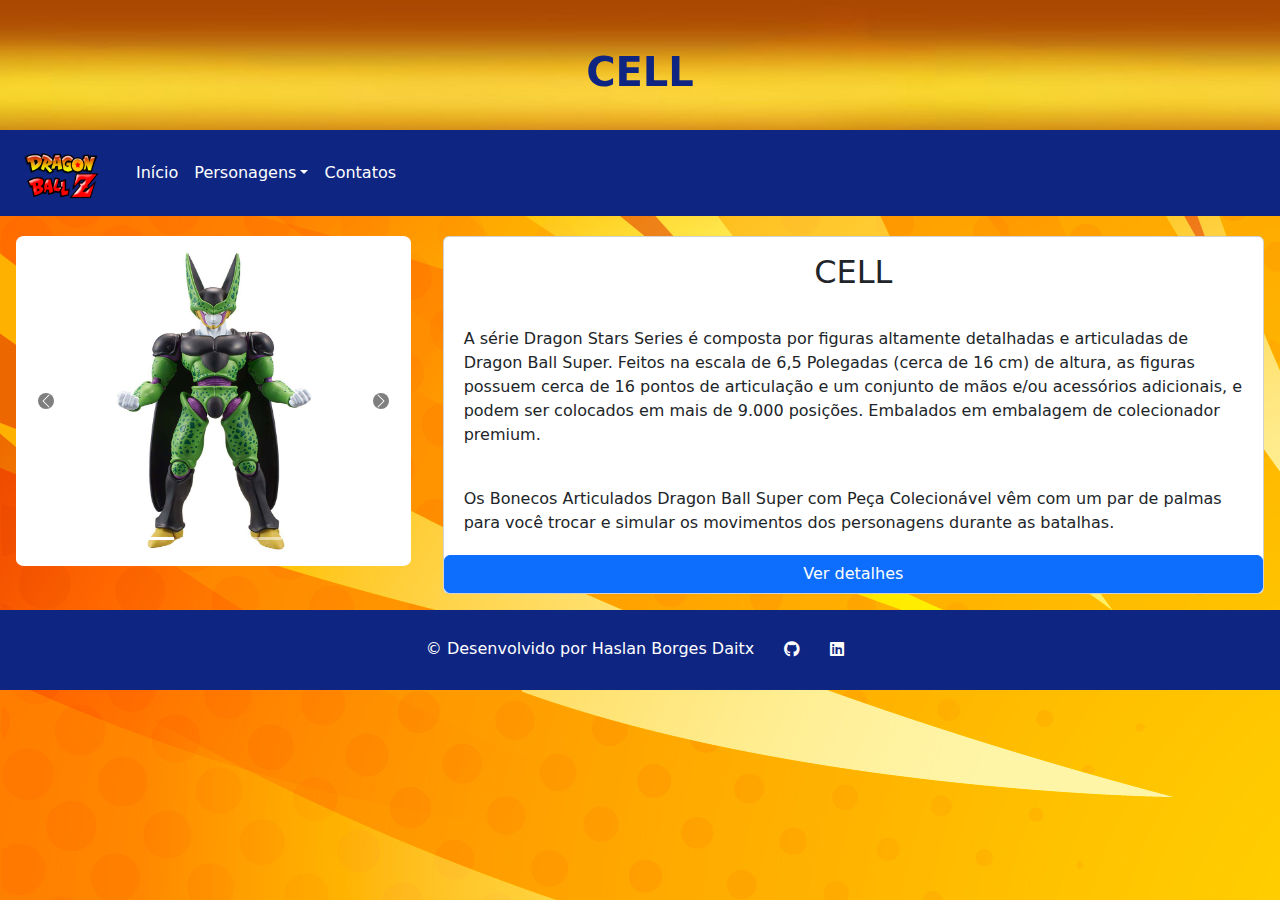
<file: cell.html>
<!DOCTYPE html>
<html lang="pt-br">
<head>
    <meta charset="UTF-8">
    <meta name="viewport" content="width=device-width, initial-scale=1.0">
    <title>CELL</title>
    <link rel="icon" type="image/x-icon" href="./Imagens/Outros/favicon.ico">
    <link href="https://cdn.jsdelivr.net/npm/bootstrap@5.3.3/dist/css/bootstrap.min.css" rel="stylesheet">
    <link rel="stylesheet" href="personagens_style.css">
    <link rel="stylesheet" href="https://cdnjs.cloudflare.com/ajax/libs/font-awesome/6.4.0/css/all.min.css">
</head>
<body>
    <header class="text-white text-center p-5 fixed-top">
        <h1 style="font-weight: 700; color: #0e2582;">CELL</h1>
    </header>
    <nav class="navbar navbar-expand-sm navbar-dark fixed-top" style="top: 150px;">
        <div class="container-fluid">
            <a class="navbar-brand" href="index.html">
                <img style="height: 60px;" src="./Imagens/Outros/Logo.png" alt="Logo">
            </a>
            <button class="navbar-toggler" type="button" data-bs-toggle="collapse" data-bs-target="#collapsibleNavbar">
                <span class="navbar-toggler-icon"></span>
            </button>
            <div class="collapse navbar-collapse" id="collapsibleNavbar">
                <ul class="navbar-nav">
                    <li class="nav-item">
                        <a class="nav-link text-white" href="index.html">Início</a>
                    </li>
                    <li class="nav-item dropdown">
                        <a class="nav-link text-white dropdown-toggle" href="#" role="button" data-bs-toggle="dropdown">Personagens</a>
                        <ul class="dropdown-menu">
                            <li><a class="dropdown-item" href="majin.html">Kid Buu</a></li>
                            <li><a class="dropdown-item" href="gohan.html">Gohan (Beast)</a></li>
                            <li><a class="dropdown-item" href="cell.html">Cell</a></li>
                            <li><a class="dropdown-item" href="goku.html">Goku</a></li>
                            <li><a class="dropdown-item" href="frieza.html">Gold Frieza</a></li>
                            <li><a class="dropdown-item" href="vegeta.html">Vegeta SSJ Blue</a></li>
                        </ul>
                    </li>
                    <li class="nav-item">
                        <a class="nav-link text-white" href="contatos.html">Contatos</a>
                    </li>
                </ul>
            </div>
        </div>
    </nav>
    <main class="container-fluid">
        <section class="row">
            <div class="col-12 col-md-8 col-lg-4 p-3">
                <!-- Carousel -->
                <div id="demo" class="carousel slide mx-max" data-bs-ride="carousel">
                    <div class="carousel-indicators">
                        <button type="button" data-bs-target="#demo" data-bs-slide-to="0" class="active"></button>
                        <button type="button" data-bs-target="#demo" data-bs-slide-to="1"></button>
                        <button type="button" data-bs-target="#demo" data-bs-slide-to="2"></button>
                        <button type="button" data-bs-target="#demo" data-bs-slide-to="3"></button>
                    </div>
                    <div class="carousel-inner">
                        <div class="carousel-item active">
                            <img src="./Imagens/Cell/Cell 2.jpg" class="w-100" alt="CELL 1">
                        </div>
                        <div class="carousel-item">
                            <img src="./Imagens/Cell/Cell 3.jpg" class="w-100" alt="CELL 2">
                        </div>
                        <div class="carousel-item">
                            <img src="./Imagens/Cell/Cell 4.jpg" class="w-100" alt="CELL 3">
                        </div>
                        <div class="carousel-item">
                            <img src="./Imagens/Cell/Cell 5.jpg" class="w-100" alt="CELL 4">
                        </div>
                    </div>
                    <button class="carousel-control-prev" type="button" data-bs-target="#demo" data-bs-slide="prev">
                        <span class="carousel-control-prev-icon"></span>
                    </button>
                    <button class="carousel-control-next" type="button" data-bs-target="#demo" data-bs-slide="next">
                        <span class="carousel-control-next-icon"></span>
                    </button>
                </div>
            </div>
            <div class="col-12 col-md-8 col-lg-8 p-3">
                <!-- Card -->
                <div class="card">
                    <h2 class="card-title text-center m-3">CELL</h2>
                    <p>A série Dragon Stars Series é composta por figuras altamente detalhadas e articuladas de Dragon Ball Super. Feitos na escala de 6,5 Polegadas (cerca de 16 cm) de altura, as figuras possuem cerca de 16 pontos de articulação e um conjunto de mãos e/ou acessórios adicionais, e podem ser colocados em mais de 9.000 posições. Embalados em embalagem de colecionador premium.</p>
                    <p>Os Bonecos Articulados Dragon Ball Super com Peça Colecionável vêm com um par de palmas para você trocar e simular os movimentos dos personagens durante as batalhas.</p>
                    <button class="btn btn-primary" type="button" data-bs-toggle="collapse" data-bs-target="#detalhesVegeta" aria-expanded="false" aria-controls="detalhesVegeta">Ver detalhes</button>
                    <div class="collapse" id="detalhesVegeta">
                        <div class="card card-body">
                            <p>Cell é um Bio-androide criado a partir das células de diversos lutadores como dos Guerreiros Z, Freeza e Rei Cold. Durante a sua participação na série, Cell evolui várias vezes, pois pretende se tornar um ser perfeito e para isso, passa a absorver a energia vital de vários humanos, em especial a dos Androides 17 e 18. Seu objetivo é se tornar o lutador mais forte da Terra, e para isso, ele precisa absorver os dois androides. As primeiras aparições de Cell na franquia, foram no mangá Dragon Ball, no capítulo 361.</p>
                        </div>
                    </div>
                </div>
            </div>
        </section>
    </main>
    <footer>
        <p>&copy; Desenvolvido por Haslan Borges Daitx</p>
        <a href="https://github.com/HaslanDaitx" target="_blank"><i class="fab fa-github"></i></a>
        <a href="https://www.linkedin.com/in/haslan-daitx-bb303743/" target="_blank"><i class="fab fa-linkedin"></i></a>
    </footer>
    <script src="https://cdn.jsdelivr.net/npm/bootstrap@5.3.3/dist/js/bootstrap.bundle.min.js"></script>
</body>
</html>
</file>
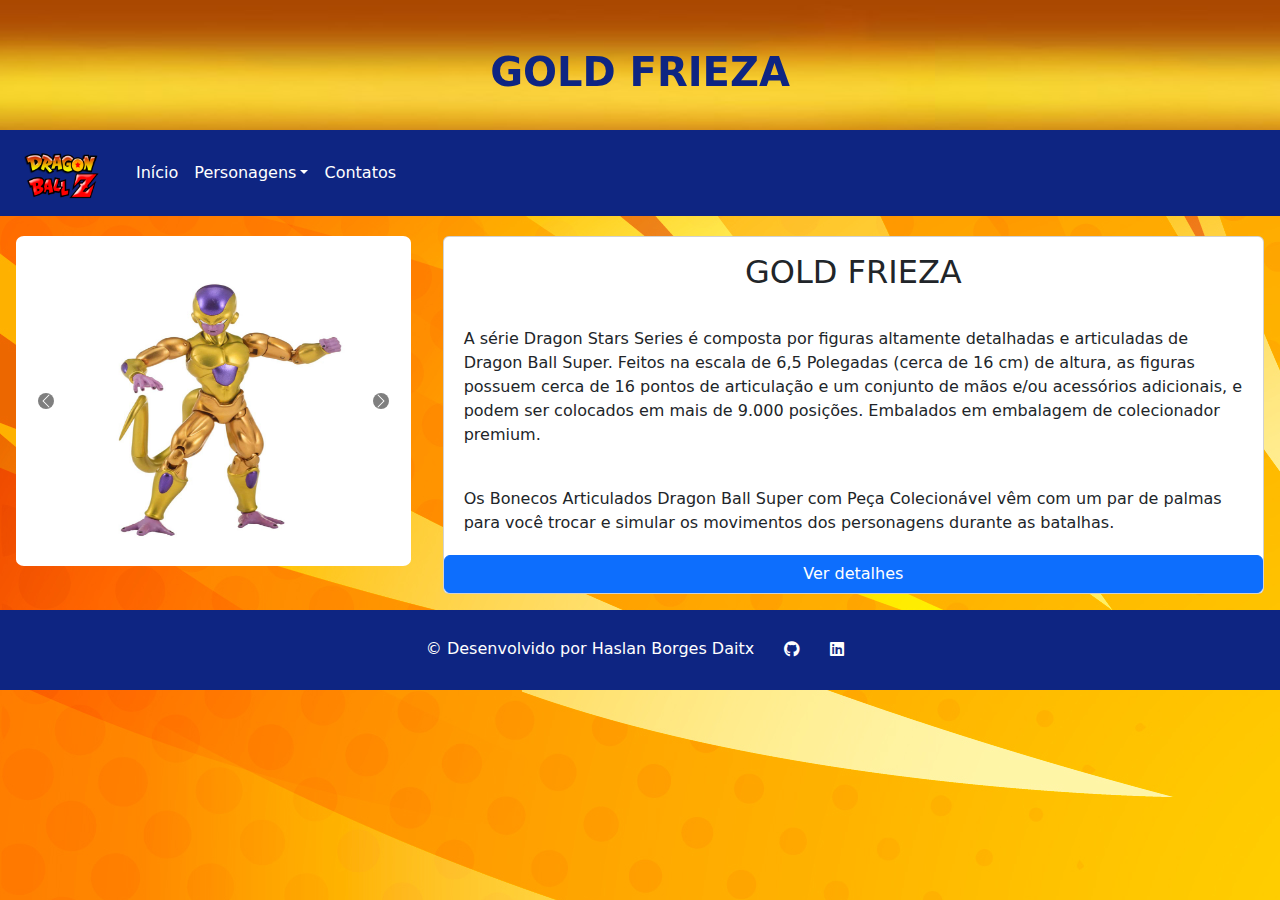
<file: frieza.html>
<!DOCTYPE html>
<html lang="pt-br">
<head>
    <meta charset="UTF-8">
    <meta name="viewport" content="width=device-width, initial-scale=1.0">
    <title>GOLD FRIEZA</title>
    <link rel="icon" type="image/x-icon" href="./Imagens/Outros/favicon.ico">
    <link href="https://cdn.jsdelivr.net/npm/bootstrap@5.3.3/dist/css/bootstrap.min.css" rel="stylesheet">
    <link rel="stylesheet" href="personagens_style.css">
    <link rel="stylesheet" href="https://cdnjs.cloudflare.com/ajax/libs/font-awesome/6.4.0/css/all.min.css">
</head>
<body>
    <header class="text-white text-center p-5 fixed-top">
        <h1 style="font-weight: 700; color: #0e2582;">GOLD FRIEZA</h1>
    </header>
    <nav class="navbar navbar-expand-sm navbar-dark fixed-top" style="top: 150px;">
        <div class="container-fluid">
            <a class="navbar-brand" href="index.html">
                <img style="height: 60px;" src="./Imagens/Outros/Logo.png" alt="Logo">
            </a>
            <button class="navbar-toggler" type="button" data-bs-toggle="collapse" data-bs-target="#collapsibleNavbar">
                <span class="navbar-toggler-icon"></span>
            </button>
            <div class="collapse navbar-collapse" id="collapsibleNavbar">
                <ul class="navbar-nav">
                    <li class="nav-item">
                        <a class="nav-link text-white" href="index.html">Início</a>
                    </li>
                    <li class="nav-item dropdown">
                        <a class="nav-link text-white dropdown-toggle" href="#" role="button" data-bs-toggle="dropdown">Personagens</a>
                        <ul class="dropdown-menu">
                            <li><a class="dropdown-item" href="majin.html">Kid Buu</a></li>
                            <li><a class="dropdown-item" href="gohan.html">Gohan (Beast)</a></li>
                            <li><a class="dropdown-item" href="cell.html">Cell</a></li>
                            <li><a class="dropdown-item" href="goku.html">Goku</a></li>
                            <li><a class="dropdown-item" href="frieza.html">Gold Frieza</a></li>
                            <li><a class="dropdown-item" href="vegeta.html">Vegeta SSJ Blue</a></li>
                        </ul>
                    </li>
                    <li class="nav-item">
                        <a class="nav-link text-white" href="contatos.html">Contatos</a>
                    </li>
                </ul>
            </div>
        </div>
    </nav>
    <main class="container-fluid">
        <section class="row">
            <div class="col-12 col-md-8 col-lg-4 p-3">
                <!-- Carousel -->
                <div id="demo" class="carousel slide mx-max" data-bs-ride="carousel">
                    <div class="carousel-indicators">
                        <button type="button" data-bs-target="#demo" data-bs-slide-to="0" class="active"></button>
                        <button type="button" data-bs-target="#demo" data-bs-slide-to="1"></button>
                        <button type="button" data-bs-target="#demo" data-bs-slide-to="2"></button>
                        <button type="button" data-bs-target="#demo" data-bs-slide-to="3"></button>
                    </div>
                    <div class="carousel-inner">
                        <div class="carousel-item active">
                            <img src="./Imagens/Golden Frieza/Golden Frieza 2.jpg" class="w-100" alt="FRIEZA 1">
                        </div>
                        <div class="carousel-item">
                            <img src="./Imagens/Golden Frieza/Golden Frieza 3.jpg" class="w-100" alt="FRIEZA 2">
                        </div>
                        <div class="carousel-item">
                            <img src="./Imagens/Golden Frieza/Golden Frieza 4.jpg" class="w-100" alt="FRIEZA 3">
                        </div>
                        <div class="carousel-item">
                            <img src="./Imagens/Golden Frieza/Golden Frieza 5.jpg" class="w-100" alt="FRIEZA 3">
                        </div>
                    </div>
                    <button class="carousel-control-prev" type="button" data-bs-target="#demo" data-bs-slide="prev">
                        <span class="carousel-control-prev-icon"></span>
                    </button>
                    <button class="carousel-control-next" type="button" data-bs-target="#demo" data-bs-slide="next">
                        <span class="carousel-control-next-icon"></span>
                    </button>
                </div>
            </div>
            <div class="col-12 col-md-8 col-lg-8 p-3">
                <!-- Card -->
                <div class="card">
                    <h2 class="card-title text-center m-3">GOLD FRIEZA</h2>
                    <p>A série Dragon Stars Series é composta por figuras altamente detalhadas e articuladas de Dragon Ball Super. Feitos na escala de 6,5 Polegadas (cerca de 16 cm) de altura, as figuras possuem cerca de 16 pontos de articulação e um conjunto de mãos e/ou acessórios adicionais, e podem ser colocados em mais de 9.000 posições. Embalados em embalagem de colecionador premium.</p>
                    <p>Os Bonecos Articulados Dragon Ball Super com Peça Colecionável vêm com um par de palmas para você trocar e simular os movimentos dos personagens durante as batalhas.</p>
                    <button class="btn btn-primary" type="button" data-bs-toggle="collapse" data-bs-target="#detalhesVegeta" aria-expanded="false" aria-controls="detalhesVegeta">Ver detalhes</button>
                    <div class="collapse" id="detalhesVegeta">
                        <div class="card card-body">
                            <p>Golden Frieza é a evolução final da raça Freeza. Foi criado pela primeira vez e nomeado pelo próprio Freeza. Essa transformação é alcançada por Freeza através de métodos de treinamento vigorosos devido à sua obsessiva necessidade de vingança contra Goku, já que Freeza é um prodígio natural em termos de poder, ele nunca treinou antes de seu esforço para derrotar Goku.</p>
                        </div>
                    </div>
                </div>
            </div>
        </section>
    </main>
    <footer>
        <p>&copy; Desenvolvido por Haslan Borges Daitx</p>
        <a href="https://github.com/HaslanDaitx" target="_blank"><i class="fab fa-github"></i></a>
        <a href="https://www.linkedin.com/in/haslan-daitx-bb303743/" target="_blank"><i class="fab fa-linkedin"></i></a>
    </footer>
    <script src="https://cdn.jsdelivr.net/npm/bootstrap@5.3.3/dist/js/bootstrap.bundle.min.js"></script>
</body>
</html>
</file>
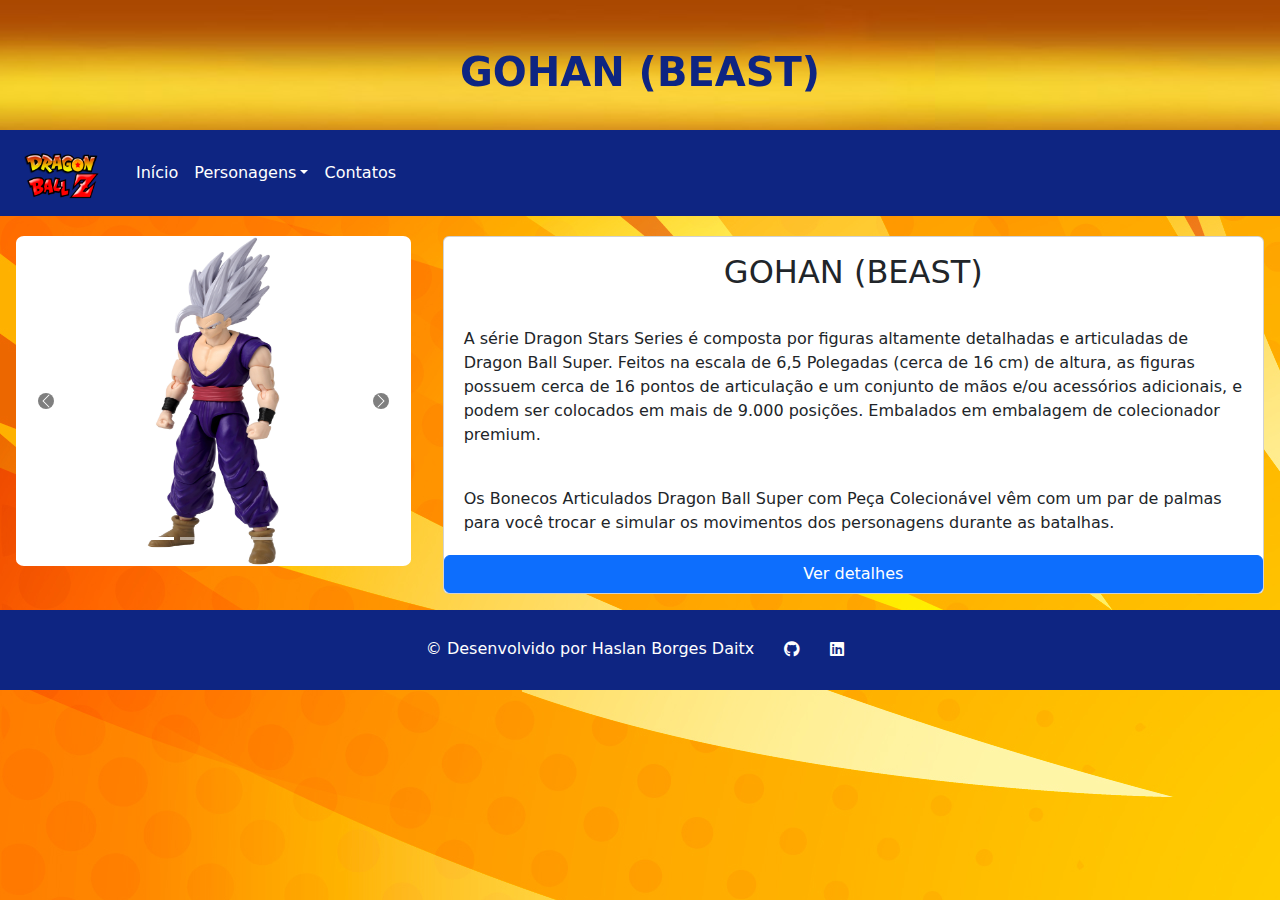
<file: gohan.html>
<!DOCTYPE html>
<html lang="pt-br">
<head>
    <meta charset="UTF-8">
    <meta name="viewport" content="width=device-width, initial-scale=1.0">
    <title>GOHAN (BEAST)</title>
    <link rel="icon" type="image/x-icon" href="./Imagens/Outros/favicon.ico">
    <link href="https://cdn.jsdelivr.net/npm/bootstrap@5.3.3/dist/css/bootstrap.min.css" rel="stylesheet">
    <link rel="stylesheet" href="personagens_style.css">
    <link rel="stylesheet" href="https://cdnjs.cloudflare.com/ajax/libs/font-awesome/6.4.0/css/all.min.css">
</head>
<body>
    <header class="text-white text-center p-5 fixed-top">
        <h1 style="font-weight: 700; color: #0e2582;">GOHAN (BEAST)</h1>
    </header>
    <nav class="navbar navbar-expand-sm navbar-dark fixed-top" style="top: 150px;">
        <div class="container-fluid">
            <a class="navbar-brand" href="index.html">
                <img style="height: 60px;" src="./Imagens/Outros/Logo.png" alt="Logo">
            </a>
            <button class="navbar-toggler" type="button" data-bs-toggle="collapse" data-bs-target="#collapsibleNavbar">
                <span class="navbar-toggler-icon"></span>
            </button>
            <div class="collapse navbar-collapse" id="collapsibleNavbar">
                <ul class="navbar-nav">
                    <li class="nav-item">
                        <a class="nav-link text-white" href="index.html">Início</a>
                    </li>
                    <li class="nav-item dropdown">
                        <a class="nav-link text-white dropdown-toggle" href="#" role="button" data-bs-toggle="dropdown">Personagens</a>
                        <ul class="dropdown-menu">
                            <li><a class="dropdown-item" href="majin.html">Kid Buu</a></li>
                            <li><a class="dropdown-item" href="gohan.html">Gohan (Beast)</a></li>
                            <li><a class="dropdown-item" href="cell.html">Cell</a></li>
                            <li><a class="dropdown-item" href="goku.html">Goku</a></li>
                            <li><a class="dropdown-item" href="frieza.html">Gold Frieza</a></li>
                            <li><a class="dropdown-item" href="vegeta.html">Vegeta SSJ Blue</a></li>
                        </ul>
                    </li>
                    <li class="nav-item">
                        <a class="nav-link text-white" href="contatos.html">Contatos</a>
                    </li>
                </ul>
            </div>
        </div>
    </nav>
    <main class="container-fluid">
        <section class="row">
            <div class="col-12 col-md-8 col-lg-4 p-3">
                <!-- Carousel -->
                <div id="demo" class="carousel slide mx-max" data-bs-ride="carousel">
                    <div class="carousel-indicators">
                        <button type="button" data-bs-target="#demo" data-bs-slide-to="0" class="active"></button>
                        <button type="button" data-bs-target="#demo" data-bs-slide-to="1"></button>
                        <button type="button" data-bs-target="#demo" data-bs-slide-to="2"></button>
                        <button type="button" data-bs-target="#demo" data-bs-slide-to="3"></button>
                    </div>
                    <div class="carousel-inner">
                        <div class="carousel-item active">
                            <img src="./Imagens/Gohan Beast/Gohan Beast 2.jpg" class="w-100" alt="GOHAN 1">
                        </div>
                        <div class="carousel-item">
                            <img src="./Imagens/Gohan Beast/Gohan Beast 3.jpg" class="w-100" alt="GOHAN 2">
                        </div>
                        <div class="carousel-item">
                            <img src="./Imagens/Gohan Beast/Gohan Beast 4.jpg" class="w-100" alt="GOHAN 3">
                        </div>
                        <div class="carousel-item">
                            <img src="./Imagens/Gohan Beast/Gohan Beast 5.jpg" class="w-100" alt="GOHAN 4">
                        </div>
                    </div>
                    <button class="carousel-control-prev" type="button" data-bs-target="#demo" data-bs-slide="prev">
                        <span class="carousel-control-prev-icon"></span>
                    </button>
                    <button class="carousel-control-next" type="button" data-bs-target="#demo" data-bs-slide="next">
                        <span class="carousel-control-next-icon"></span>
                    </button>
                </div>
            </div>
            <div class="col-12 col-md-8 col-lg-8 p-3">
                <!-- Card -->
                <div class="card">
                    <h2 class="card-title text-center m-3">GOHAN (BEAST)</h2>
                    <p>A série Dragon Stars Series é composta por figuras altamente detalhadas e articuladas de Dragon Ball Super. Feitos na escala de 6,5 Polegadas (cerca de 16 cm) de altura, as figuras possuem cerca de 16 pontos de articulação e um conjunto de mãos e/ou acessórios adicionais, e podem ser colocados em mais de 9.000 posições. Embalados em embalagem de colecionador premium.</p>
                    <p>Os Bonecos Articulados Dragon Ball Super com Peça Colecionável vêm com um par de palmas para você trocar e simular os movimentos dos personagens durante as batalhas.</p>
                    <button class="btn btn-primary" type="button" data-bs-toggle="collapse" data-bs-target="#detalhesVegeta" aria-expanded="false" aria-controls="detalhesVegeta">Ver detalhes</button>
                    <div class="collapse" id="detalhesVegeta">
                        <div class="card card-body">
                            <p>Uma transformação utilizada por Gohan que vem das várias vezes em que Gohan liberou seu poder escondido quando era criança. Seu poder vai muito além do normal, seu cabelo fica com um tamanho muito maior e fica na cor branca, e seus olhos ficam vermelhos. Aparece pela primeira vez no filme Dragon Ball Super: Super Hero para enfrentar Cell Max.</p>
                        </div>
                    </div>
                </div>
            </div>
        </section>
    </main>
    <footer>
        <p>&copy; Desenvolvido por Haslan Borges Daitx</p>
        <a href="https://github.com/HaslanDaitx" target="_blank"><i class="fab fa-github"></i></a>
        <a href="https://www.linkedin.com/in/haslan-daitx-bb303743/" target="_blank"><i class="fab fa-linkedin"></i></a>
    </footer>
    <script src="https://cdn.jsdelivr.net/npm/bootstrap@5.3.3/dist/js/bootstrap.bundle.min.js"></script>
</body>
</html>
</file>
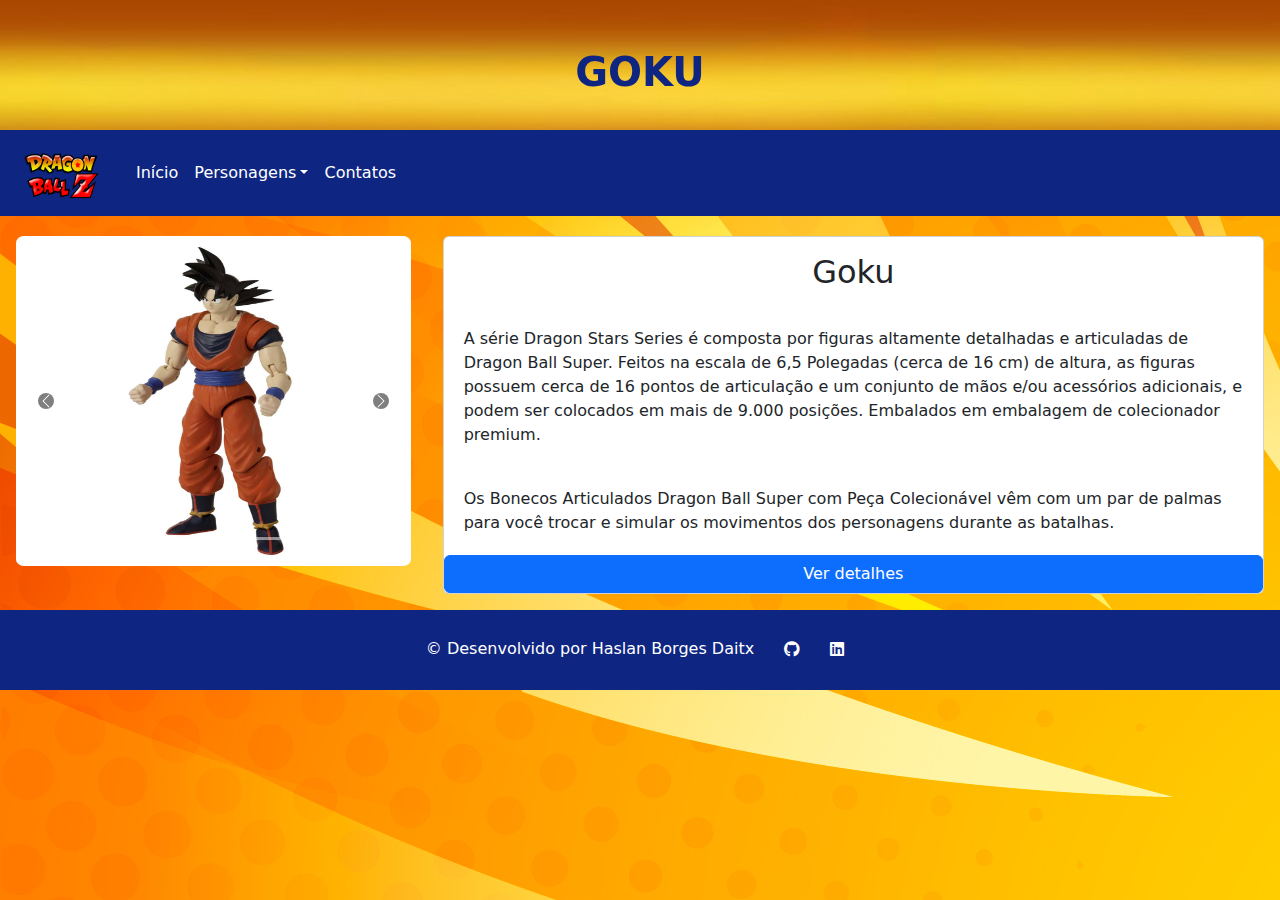
<file: goku.html>
<!DOCTYPE html>
<html lang="pt-br">
<head>
    <meta charset="UTF-8">
    <meta name="viewport" content="width=device-width, initial-scale=1.0">
    <title>GOKU</title>
    <link rel="icon" type="image/x-icon" href="./Imagens/Outros/favicon.ico">
    <link href="https://cdn.jsdelivr.net/npm/bootstrap@5.3.3/dist/css/bootstrap.min.css" rel="stylesheet">
    <link rel="stylesheet" href="personagens_style.css">
    <link rel="stylesheet" href="https://cdnjs.cloudflare.com/ajax/libs/font-awesome/6.4.0/css/all.min.css">
</head>
<body>
    <header class="text-white text-center p-5 fixed-top">
        <h1 style="font-weight: 700; color: #0e2582;">GOKU</h1>
    </header>
    <nav class="navbar navbar-expand-sm navbar-dark fixed-top" style="top: 150px;">
        <div class="container-fluid">
            <a class="navbar-brand" href="index.html">
                <img style="height: 60px;" src="./Imagens/Outros/Logo.png" alt="Logo">
            </a>
            <button class="navbar-toggler" type="button" data-bs-toggle="collapse" data-bs-target="#collapsibleNavbar">
                <span class="navbar-toggler-icon"></span>
            </button>
            <div class="collapse navbar-collapse" id="collapsibleNavbar">
                <ul class="navbar-nav">
                    <li class="nav-item">
                        <a class="nav-link text-white" href="index.html">Início</a>
                    </li>
                    <li class="nav-item dropdown">
                        <a class="nav-link text-white dropdown-toggle" href="#" role="button" data-bs-toggle="dropdown">Personagens</a>
                        <ul class="dropdown-menu">
                            <li><a class="dropdown-item" href="majin.html">Kid Buu</a></li>
                            <li><a class="dropdown-item" href="gohan.html">Gohan (Beast)</a></li>
                            <li><a class="dropdown-item" href="cell.html">Cell</a></li>
                            <li><a class="dropdown-item" href="goku.html">Goku</a></li>
                            <li><a class="dropdown-item" href="frieza.html">Gold Frieza</a></li>
                            <li><a class="dropdown-item" href="vegeta.html">Vegeta SSJ Blue</a></li>
                        </ul>
                    </li>
                    <li class="nav-item">
                        <a class="nav-link text-white" href="contatos.html">Contatos</a>
                    </li>
                </ul>
            </div>
        </div>
    </nav>
    <main class="container-fluid">
        <section class="row">
            <div class="col-12 col-md-8 col-lg-4 p-3">
                <!-- Carousel -->
                <div id="demo" class="carousel slide mx-max" data-bs-ride="carousel">
                    <div class="carousel-indicators">
                        <button type="button" data-bs-target="#demo" data-bs-slide-to="0" class="active"></button>
                        <button type="button" data-bs-target="#demo" data-bs-slide-to="1"></button>
                        <button type="button" data-bs-target="#demo" data-bs-slide-to="2"></button>
                        <button type="button" data-bs-target="#demo" data-bs-slide-to="3"></button>
                    </div>
                    <div class="carousel-inner">
                        <div class="carousel-item active">
                            <img src="./Imagens/Goku/Goku 2.jpg" class="w-100" alt="GOKU 1">
                        </div>
                        <div class="carousel-item">
                            <img src="./Imagens/Goku/Goku 3.jpg" class="w-100" alt="GOKU 2">
                        </div>
                        <div class="carousel-item">
                            <img src="./Imagens/Goku/Goku 4.jpg" class="w-100" alt="GOKU 3">
                        </div>
                        <div class="carousel-item">
                            <img src="./Imagens/Goku/Goku 5.jpg" class="w-100" alt="GOKU 3">
                        </div>
                    </div>
                    <button class="carousel-control-prev" type="button" data-bs-target="#demo" data-bs-slide="prev">
                        <span class="carousel-control-prev-icon"></span>
                    </button>
                    <button class="carousel-control-next" type="button" data-bs-target="#demo" data-bs-slide="next">
                        <span class="carousel-control-next-icon"></span>
                    </button>
                </div>
            </div>
            <div class="col-12 col-md-8 col-lg-8 p-3">
                <!-- Card -->
                <div class="card">
                    <h2 class="card-title text-center m-3">Goku</h2>
                    <p>A série Dragon Stars Series é composta por figuras altamente detalhadas e articuladas de Dragon Ball Super. Feitos na escala de 6,5 Polegadas (cerca de 16 cm) de altura, as figuras possuem cerca de 16 pontos de articulação e um conjunto de mãos e/ou acessórios adicionais, e podem ser colocados em mais de 9.000 posições. Embalados em embalagem de colecionador premium.</p>
                    <p>Os Bonecos Articulados Dragon Ball Super com Peça Colecionável vêm com um par de palmas para você trocar e simular os movimentos dos personagens durante as batalhas.</p>
                    <button class="btn btn-primary" type="button" data-bs-toggle="collapse" data-bs-target="#detalhesVegeta" aria-expanded="false" aria-controls="detalhesVegeta">Ver detalhes</button>
                    <div class="collapse" id="detalhesVegeta">
                        <div class="card card-body">
                            <p>Dragon Ball é um mangá criado por Akira Toriyama que narra as aventuras de Goku e seus amigos, em busca das esferas do dragão que tem o poder de realizar qualquer desejo de quem as possua e com isso enfrentam vários vilões icônicos ao longo da jornada.</p>
                        </div>
                    </div>
                </div>
            </div>
        </section>
    </main>
    <footer>
        <p>&copy; Desenvolvido por Haslan Borges Daitx</p>
        <a href="https://github.com/HaslanDaitx" target="_blank"><i class="fab fa-github"></i></a>
        <a href="https://www.linkedin.com/in/haslan-daitx-bb303743/" target="_blank"><i class="fab fa-linkedin"></i></a>
    </footer>
    <script src="https://cdn.jsdelivr.net/npm/bootstrap@5.3.3/dist/js/bootstrap.bundle.min.js"></script>
</body>
</html>
</file>
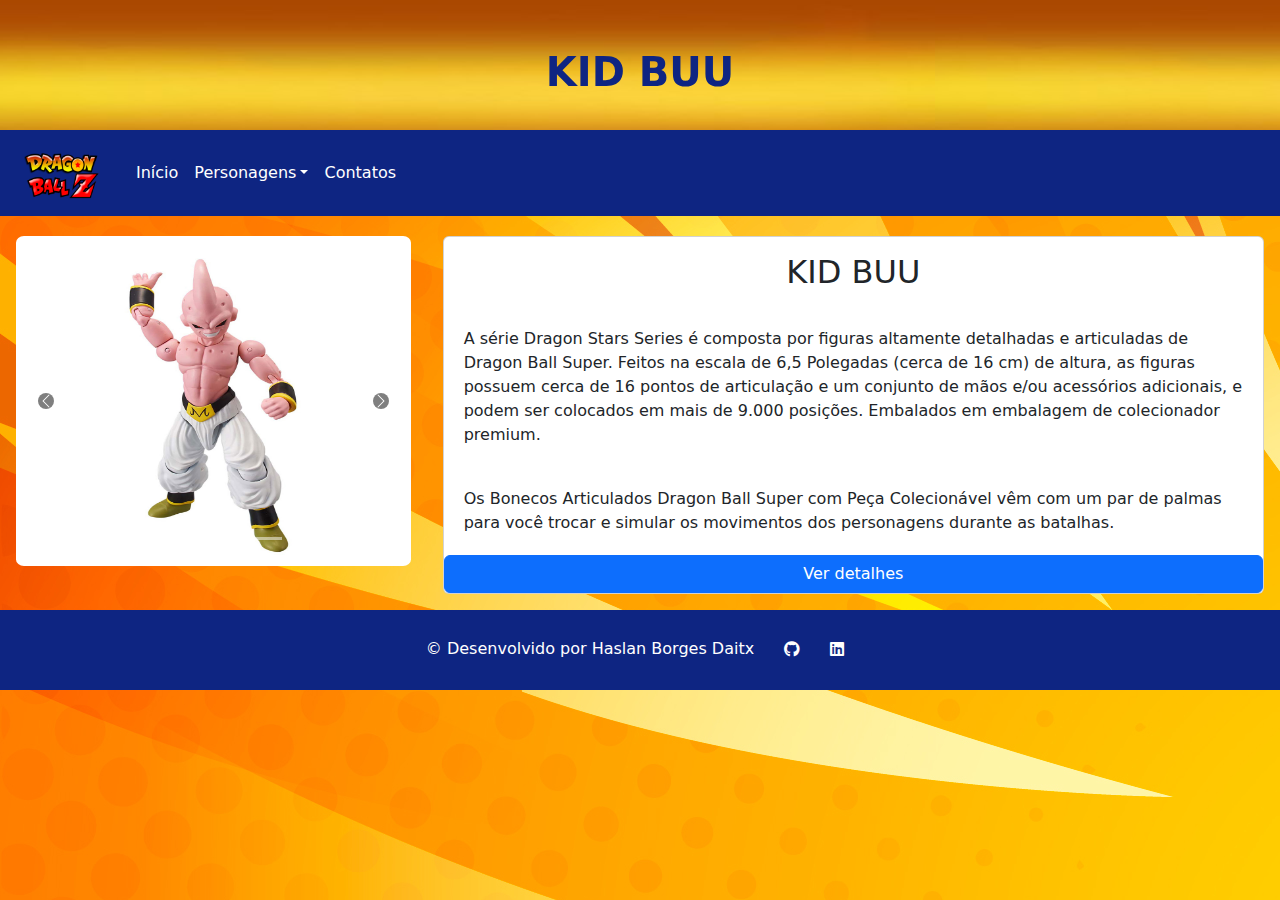
<file: majin.html>
<!DOCTYPE html>
<html lang="pt-br">
<head>
    <meta charset="UTF-8">
    <meta name="viewport" content="width=device-width, initial-scale=1.0">
    <title>KID BUU</title>
    <link rel="icon" type="image/x-icon" href="./Imagens/Outros/favicon.ico">
    <link href="https://cdn.jsdelivr.net/npm/bootstrap@5.3.3/dist/css/bootstrap.min.css" rel="stylesheet">
    <link rel="stylesheet" href="personagens_style.css">
    <link rel="stylesheet" href="https://cdnjs.cloudflare.com/ajax/libs/font-awesome/6.4.0/css/all.min.css">
</head>
<body>
    <header class="text-white text-center p-5 fixed-top">
        <h1 style="font-weight: 700; color: #0e2582;">KID BUU</h1>
    </header>
    <nav class="navbar navbar-expand-sm navbar-dark fixed-top" style="top: 150px;">
        <div class="container-fluid">
            <a class="navbar-brand" href="index.html">
                <img style="height: 60px;" src="./Imagens/Outros/Logo.png" alt="Logo">
            </a>
            <button class="navbar-toggler" type="button" data-bs-toggle="collapse" data-bs-target="#collapsibleNavbar">
                <span class="navbar-toggler-icon"></span>
            </button>
            <div class="collapse navbar-collapse" id="collapsibleNavbar">
                <ul class="navbar-nav">
                    <li class="nav-item">
                        <a class="nav-link text-white" href="index.html">Início</a>
                    </li>
                    <li class="nav-item dropdown">
                        <a class="nav-link text-white dropdown-toggle" href="#" role="button" data-bs-toggle="dropdown">Personagens</a>
                        <ul class="dropdown-menu">
                            <li><a class="dropdown-item" href="majin.html">Kid Buu</a></li>
                            <li><a class="dropdown-item" href="gohan.html">Gohan (Beast)</a></li>
                            <li><a class="dropdown-item" href="cell.html">Cell</a></li>
                            <li><a class="dropdown-item" href="goku.html">Goku</a></li>
                            <li><a class="dropdown-item" href="frieza.html">Gold Frieza</a></li>
                            <li><a class="dropdown-item" href="vegeta.html">Vegeta SSJ Blue</a></li>
                        </ul>
                    </li>
                    <li class="nav-item">
                        <a class="nav-link text-white" href="contatos.html">Contatos</a>
                    </li>
                </ul>
            </div>
        </div>
    </nav>
    <main class="container-fluid">
        <section class="row">
            <div class="col-12 col-md-8 col-lg-4 p-3">
                <!-- Carousel -->
                <div id="demo" class="carousel slide mx-max" data-bs-ride="carousel">
                    <div class="carousel-indicators">
                        <button type="button" data-bs-target="#demo" data-bs-slide-to="0" class="active"></button>
                        <button type="button" data-bs-target="#demo" data-bs-slide-to="1"></button>
                        <button type="button" data-bs-target="#demo" data-bs-slide-to="2"></button>
                        <button type="button" data-bs-target="#demo" data-bs-slide-to="3"></button>
                    </div>
                    <div class="carousel-inner">
                        <div class="carousel-item active">
                            <img src="./Imagens/Majin/Majin 2.jpg" class="w-100" alt="Kid Buu 1">
                        </div>
                        <div class="carousel-item">
                            <img src="./Imagens/Majin/Majin 3.jpg" class="w-100" alt="Kid Buu 2">
                        </div>
                        <div class="carousel-item">
                            <img src="./Imagens/Majin/Majin 4.jpg" class="w-100" alt="Kid Buu 3">
                        </div>
                        <div class="carousel-item">
                            <img src="./Imagens/Majin/Majin 5.jpg" class="w-100" alt="Kid Buu 3">
                        </div>
                    </div>
                    <button class="carousel-control-prev" type="button" data-bs-target="#demo" data-bs-slide="prev">
                        <span class="carousel-control-prev-icon"></span>
                    </button>
                    <button class="carousel-control-next" type="button" data-bs-target="#demo" data-bs-slide="next">
                        <span class="carousel-control-next-icon"></span>
                    </button>
                </div>
            </div>
            <div class="col-12 col-md-8 col-lg-8 p-3">
                <!-- Card -->
                <div class="card">
                    <h2 class="card-title text-center m-3">KID BUU</h2>
                    <p>A série Dragon Stars Series é composta por figuras altamente detalhadas e articuladas de Dragon Ball Super. Feitos na escala de 6,5 Polegadas (cerca de 16 cm) de altura, as figuras possuem cerca de 16 pontos de articulação e um conjunto de mãos e/ou acessórios adicionais, e podem ser colocados em mais de 9.000 posições. Embalados em embalagem de colecionador premium.</p>
                    <p>Os Bonecos Articulados Dragon Ball Super com Peça Colecionável vêm com um par de palmas para você trocar e simular os movimentos dos personagens durante as batalhas.</p>
                    <button class="btn btn-primary" type="button" data-bs-toggle="collapse" data-bs-target="#detalhesVegeta" aria-expanded="false" aria-controls="detalhesVegeta">Ver detalhes</button>
                    <div class="collapse" id="detalhesVegeta">
                        <div class="card card-body">
                            <p>Kid Buu é a forma original e pura de Majin Buu. Sua primeira aparição ocorre no capítulo #508 do mangá de Dragon Ball, publicado na revista Weekly Shonen Jump de 28 de Fevereiro de 1995. Ao contrário de suas outras formas, essa forma do Buu é vista como irracional e espontânea, destruindo até seu próprio corpo para destruir a Terra. Embora ele pareça menor do que as formas anteriores, ele é mais perigoso devido ao seu mal implacável e imprevisível. Kid Buu também é completamente livre de restrições e não tem vestígios de sanidade e, por isso, é extremamente volátil. Ele mantém sua personalidade infantil, se divertindo e rindo histericamente da destruição de mundos inteiros. Kid Buu é o principal antagonista da saga Majin Buu.</p>
                        </div>
                    </div>
                </div>
            </div>
        </section>
    </main>
    <footer>
        <p>&copy; Desenvolvido por Haslan Borges Daitx</p>
        <a href="https://github.com/HaslanDaitx" target="_blank"><i class="fab fa-github"></i></a>
        <a href="https://www.linkedin.com/in/haslan-daitx-bb303743/" target="_blank"><i class="fab fa-linkedin"></i></a>
    </footer>
    <script src="https://cdn.jsdelivr.net/npm/bootstrap@5.3.3/dist/js/bootstrap.bundle.min.js"></script>
</body>
</html>
</file>
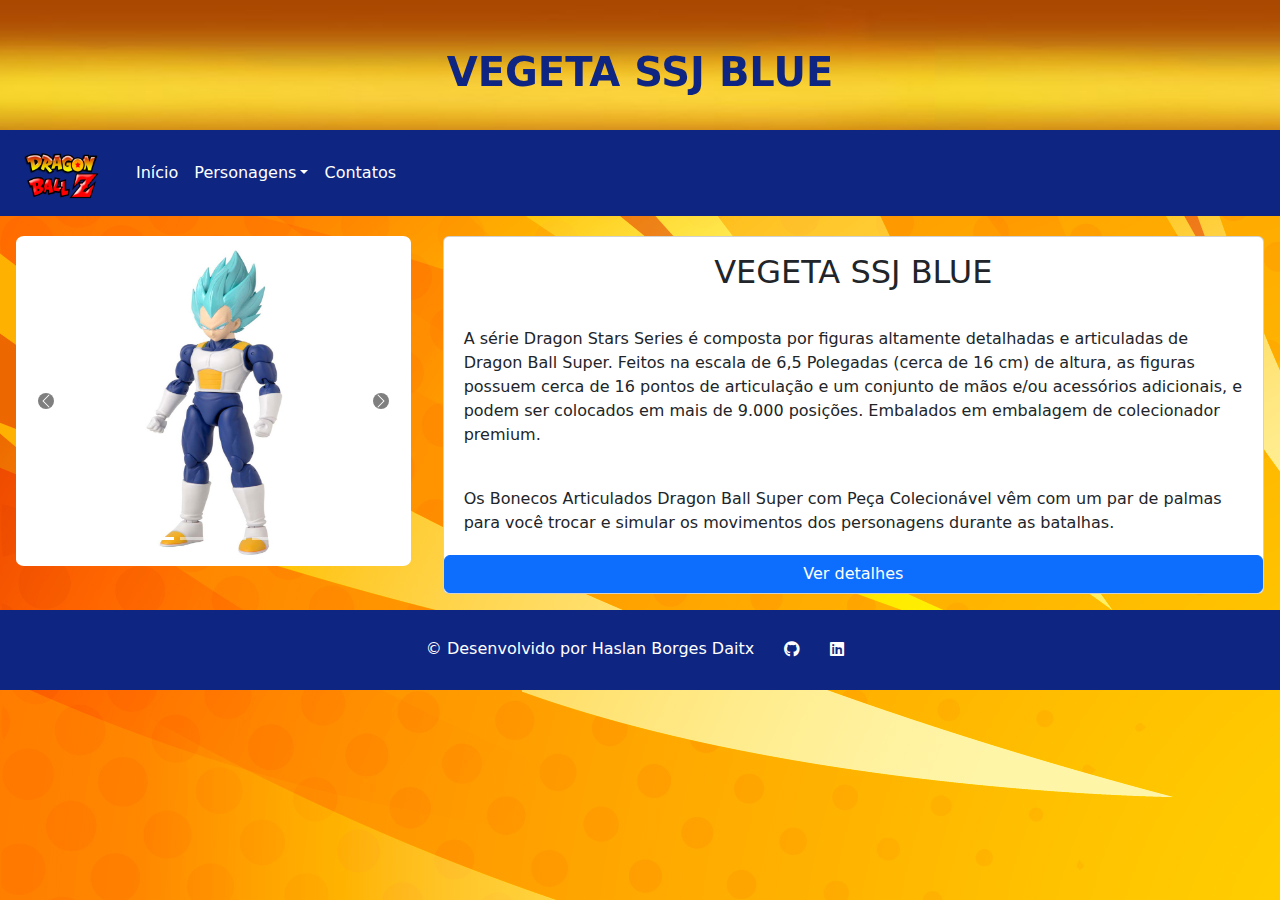
<file: vegeta.html>
<!DOCTYPE html>
<html lang="pt-br">
<head>
    <meta charset="UTF-8">
    <meta name="viewport" content="width=device-width, initial-scale=1.0">
    <title>VEGETA SSJ BLUE</title>
    <link rel="icon" type="image/x-icon" href="./Imagens/Outros/favicon.ico">
    <link href="https://cdn.jsdelivr.net/npm/bootstrap@5.3.3/dist/css/bootstrap.min.css" rel="stylesheet">
    <link rel="stylesheet" href="personagens_style.css">
    <link rel="stylesheet" href="https://cdnjs.cloudflare.com/ajax/libs/font-awesome/6.4.0/css/all.min.css">
</head>
<body>
    <header class="text-white text-center p-5 fixed-top">
        <h1 style="font-weight: 700; color: #0e2582;">VEGETA SSJ BLUE</h1>
    </header>
    <nav class="navbar navbar-expand-sm navbar-dark fixed-top" style="top: 150px;">
        <div class="container-fluid">
            <a class="navbar-brand" href="index.html">
                <img style="height: 60px;" src="./Imagens/Outros/Logo.png" alt="Logo">
            </a>
            <button class="navbar-toggler" type="button" data-bs-toggle="collapse" data-bs-target="#collapsibleNavbar">
                <span class="navbar-toggler-icon"></span>
            </button>
            <div class="collapse navbar-collapse" id="collapsibleNavbar">
                <ul class="navbar-nav">
                    <li class="nav-item">
                        <a class="nav-link text-white" href="index.html">Início</a>
                    </li>
                    <li class="nav-item dropdown">
                        <a class="nav-link text-white dropdown-toggle" href="#" role="button" data-bs-toggle="dropdown">Personagens</a>
                        <ul class="dropdown-menu">
                            <li><a class="dropdown-item" href="majin.html">Kid Buu</a></li>
                            <li><a class="dropdown-item" href="gohan.html">Gohan (Beast)</a></li>
                            <li><a class="dropdown-item" href="cell.html">Cell</a></li>
                            <li><a class="dropdown-item" href="goku.html">Goku</a></li>
                            <li><a class="dropdown-item" href="frieza.html">Gold Frieza</a></li>
                            <li><a class="dropdown-item" href="vegeta.html">Vegeta SSJ Blue</a></li>
                        </ul>
                    </li>
                    <li class="nav-item">
                        <a class="nav-link text-white" href="contatos.html">Contatos</a>
                    </li>
                </ul>
            </div>
        </div>
    </nav>
    <main class="container-fluid">
        <section class="row">
            <div class="col-12 col-md-8 col-lg-4 p-3">
                <!-- Carousel -->
                <div id="demo" class="carousel slide mx-max" data-bs-ride="carousel">
                    <div class="carousel-indicators">
                        <button type="button" data-bs-target="#demo" data-bs-slide-to="0" class="active"></button>
                        <button type="button" data-bs-target="#demo" data-bs-slide-to="1"></button>
                        <button type="button" data-bs-target="#demo" data-bs-slide-to="2"></button>
                        <button type="button" data-bs-target="#demo" data-bs-slide-to="3"></button>
                    </div>
                    <div class="carousel-inner">
                        <div class="carousel-item active">
                            <img src="./Imagens/Vegeta/Vegeta 2.jpg" class="w-100" alt="Vegeta 1">
                        </div>
                        <div class="carousel-item">
                            <img src="./Imagens/Vegeta/Vegeta 3.jpg" class="w-100" alt="Vegeta 2">
                        </div>
                        <div class="carousel-item">
                            <img src="./Imagens/Vegeta/Vegeta 4.jpg" class="w-100" alt="Vegeta 3">
                        </div>
                        <div class="carousel-item">
                            <img src="./Imagens/Vegeta/Vegeta 5.jpg" class="w-100" alt="Vegeta 4">
                        </div>
                    </div>
                    <button class="carousel-control-prev" type="button" data-bs-target="#demo" data-bs-slide="prev">
                        <span class="carousel-control-prev-icon"></span>
                    </button>
                    <button class="carousel-control-next" type="button" data-bs-target="#demo" data-bs-slide="next">
                        <span class="carousel-control-next-icon"></span>
                    </button>
                </div>
            </div>
            <div class="col-12 col-md-8 col-lg-8 p-3">
                <!-- Card -->
                <div class="card">
                    <h2 class="card-title text-center m-3">VEGETA SSJ BLUE</h2>
                    <p>A série Dragon Stars Series é composta por figuras altamente detalhadas e articuladas de Dragon Ball Super. Feitos na escala de 6,5 Polegadas (cerca de 16 cm) de altura, as figuras possuem cerca de 16 pontos de articulação e um conjunto de mãos e/ou acessórios adicionais, e podem ser colocados em mais de 9.000 posições. Embalados em embalagem de colecionador premium.</p>
                    <p>Os Bonecos Articulados Dragon Ball Super com Peça Colecionável vêm com um par de palmas para você trocar e simular os movimentos dos personagens durante as batalhas.</p>
                    <button class="btn btn-primary" type="button" data-bs-toggle="collapse" data-bs-target="#detalhesVegeta" aria-expanded="false" aria-controls="detalhesVegeta">Ver detalhes</button>
                    <div class="collapse" id="detalhesVegeta">
                        <div class="card card-body">
                            <p>Desta vez, apresentando o poderoso Vegeta Super Sayajin Blue, o co-herói que está sempre ao lado de Goku contra os maiores vilões.</p>
                        </div>
                    </div>
                </div>
            </div>
        </section>
    </main>
    <footer>
        <p>&copy; Desenvolvido por Haslan Borges Daitx</p>
        <a href="https://github.com/HaslanDaitx" target="_blank"><i class="fab fa-github"></i></a>
        <a href="https://www.linkedin.com/in/haslan-daitx-bb303743/" target="_blank"><i class="fab fa-linkedin"></i></a>
    </footer>
    <script src="https://cdn.jsdelivr.net/npm/bootstrap@5.3.3/dist/js/bootstrap.bundle.min.js"></script>
</body>
</html>
</file>
<file: personagens_style.css>
nav {
    background-color: #0e2582;
    margin-top: -20px;
}

footer {
    background-color: #0e2582;
    display: flex;
    justify-content:center;
    height: 80px;
    align-items: center;
}
footer a{
    color: white;
    margin-right: 30px;
}
footer p{
    color: white;
    margin-top: 17px;
    margin-right: 30px;
}
footer img{
    display: flex;
    justify-content: space-between;
}
header {
    background-image: url('./Imagens/Outros/Header1.png');
}

body {
    background-image: url('./Imagens/Outros/Fundo.jpg');
}

main {
    margin-top: 220px;
}

p {
    margin: 20px;
}

form {
    margin-top: 600px;
}

.dropdown-menu .dropdown-item {
    transition: background-color 0.3s ease;
}

.dropdown-menu .dropdown-item:hover {
    background-color: #007bff;
    color: #fff;
}

.carousel-item img {
    height: 330px;
    border-radius: 2%;

}
.carousel-control-prev-icon,
.carousel-control-next-icon {
    background-color: black;
    border-radius: 50%;
    width: 1rem;
    height: 1rem;
}
</file>
